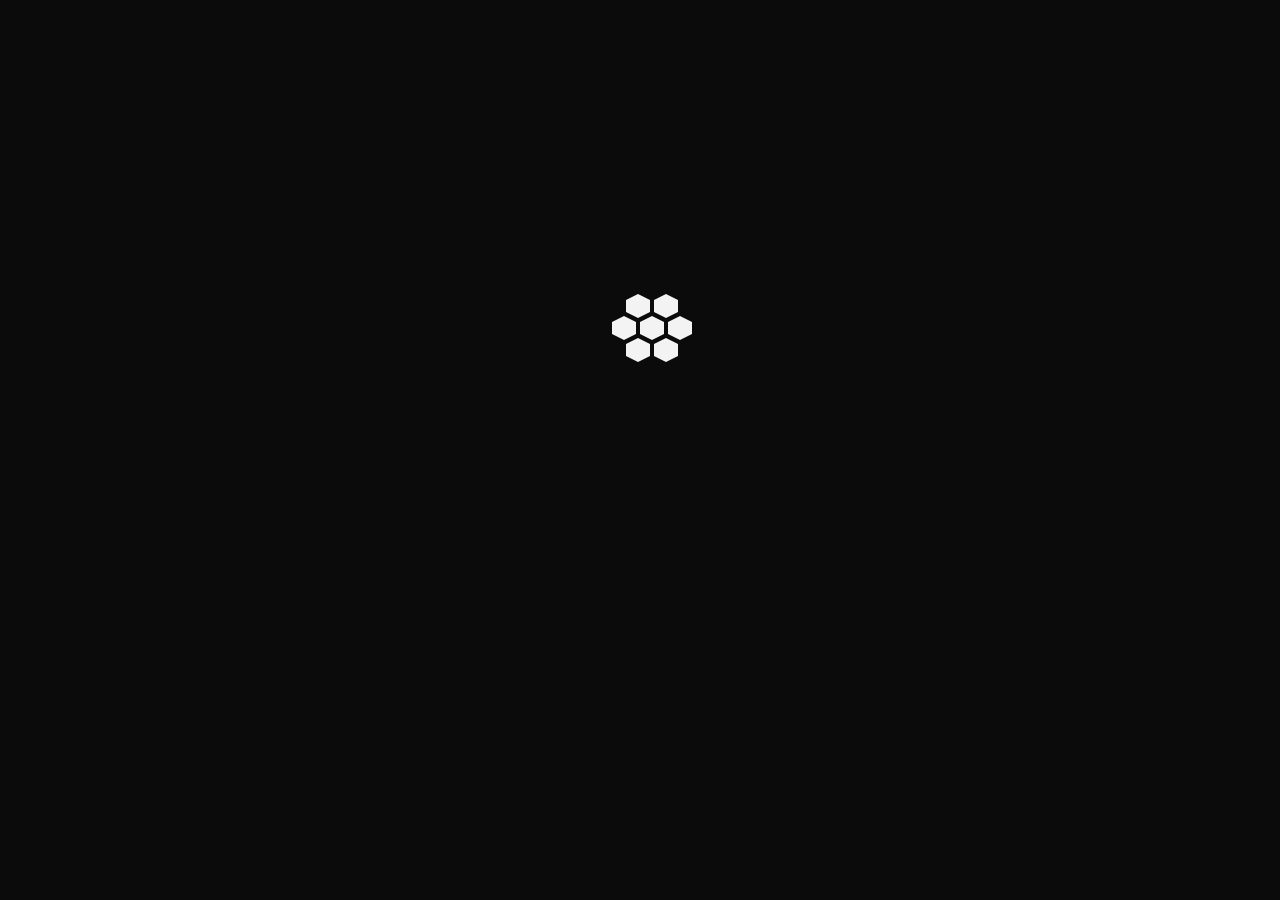
<file: load.html>
<!DOCTYPE html>
<html lang="en">
<head>
    <meta charset="UTF-8">
    <meta http-equiv="X-UA-Compatible" content="IE=edge">
    <meta name="viewport" content="width=device-width, initial-scale=1.0">
    <title>Loading..</title>
    <link rel="stylesheet" href="load.css">
</head>
<body>
    <div class="honeycomb">
        <div></div>
        <div></div>
        <div></div>
        <div></div>
        <div></div>
        <div></div>
        <div></div>
    </div>
</body>
</html>
</file>
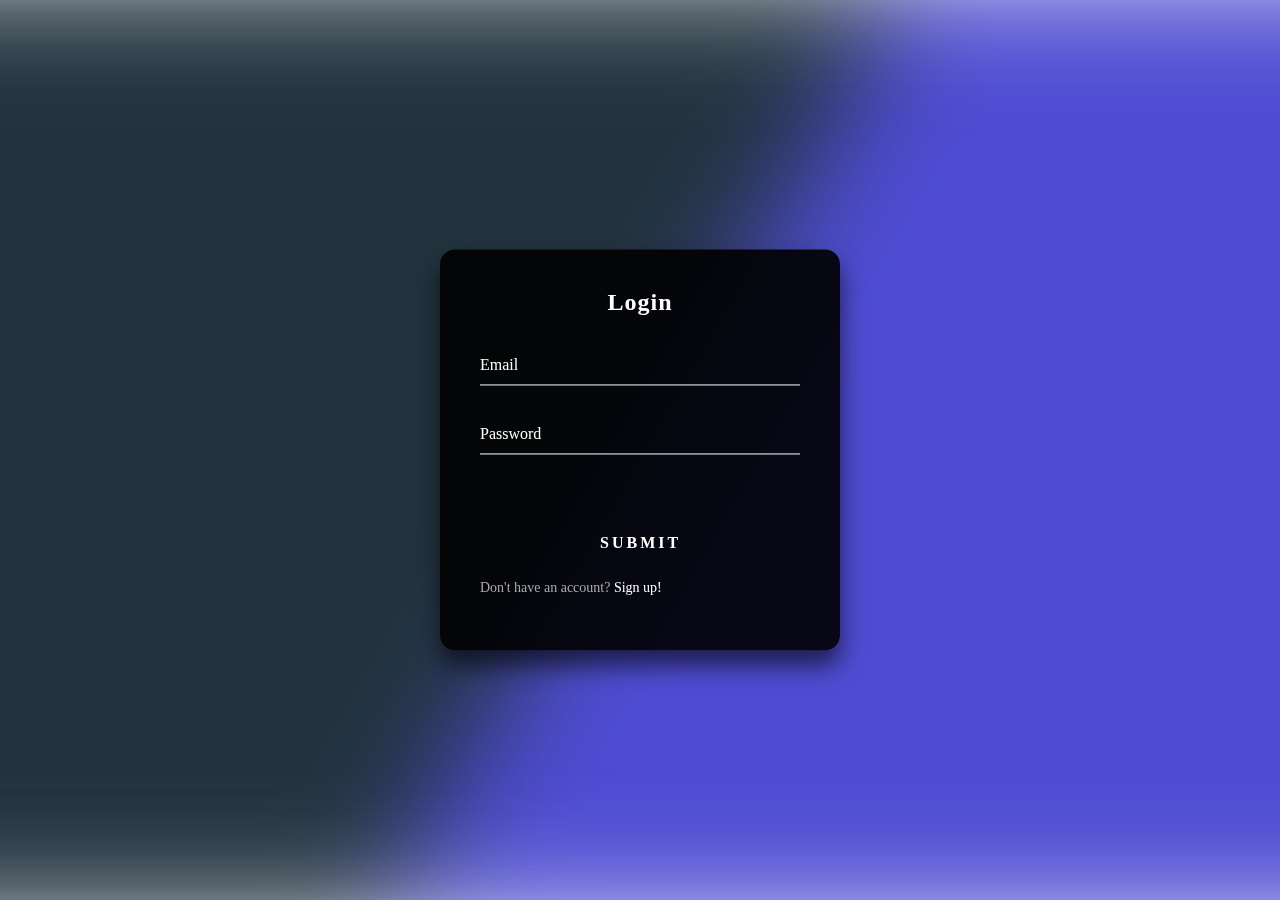
<file: login.html>
<!DOCTYPE html>
<html lang="en">
<head>
    <meta charset="UTF-8">
    <meta http-equiv="X-UA-Compatible" content="IE=edge">
    <link rel="icon" href="../images/logo.png">
    <link rel="load" href="../src/load.html">
    <meta name="viewport" content="width=device-width, initial-scale=1.0">
    <title>Hi there! Welcome back and nice to see you again</title>
    <link rel="stylesheet" href="login.css">
</head>
<body>
  <div class="bg"></div>
<div class="bg bg2"></div>
<div class="bg bg3"></div>
    <div class="login-box">
        <p>Login</p>
        <form>
          <div class="user-box">
            <input required="" name="" type="text">
            <label>Email</label>
          </div>
          <div class="user-box">
            <input required="" name="" type="password">
            <label>Password</label>
          </div>
          <a href="http://127.0.0.1:5501/src/index.html">
            <span></span>
            <span></span>
            <span></span>
            <span></span>
            Submit
          </a>
        </form>
        <p>Don't have an account? <a href="http://127.0.0.1:5501/src/signup.html" class="a2">Sign up!</a></p>
      </div>
</body>
</html>
</file>
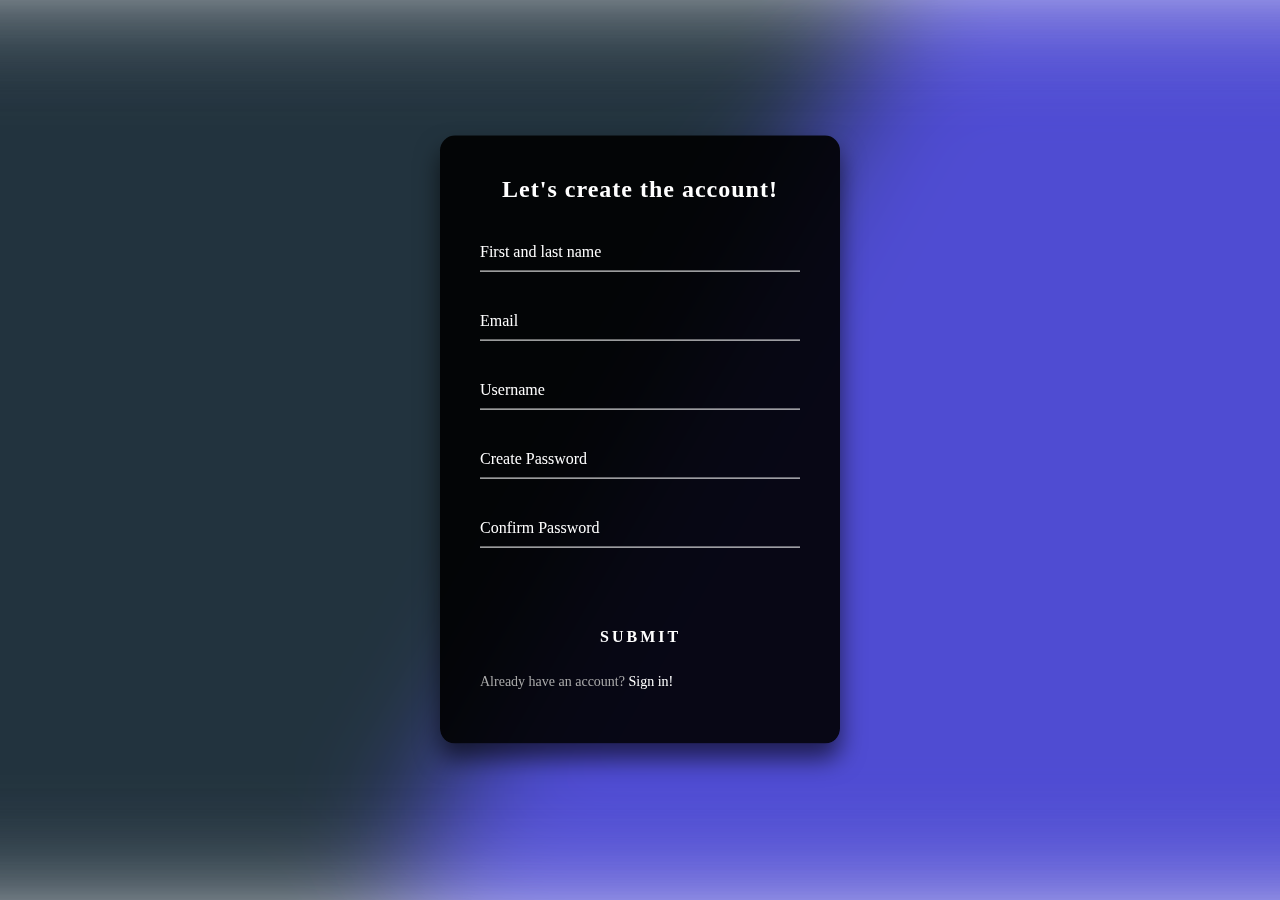
<file: signup.html>
<!DOCTYPE html>
<html lang="en">
<head>
    <meta charset="UTF-8">
    <meta http-equiv="X-UA-Compatible" content="IE=edge">
    <link rel="icon" href="../images/logo.png">
    <meta name="viewport" content="width=device-width, initial-scale=1.0">
    <title>Welcome users! please register for the first step to explore your dreams</title>
    <link rel="stylesheet" href="login.css">
</head>
<body>
  <div class="bg"></div>
<div class="bg bg2"></div>
<div class="bg bg3"></div>
  <div class="login-box">
    <p>Let's create the account!</p>
    <form>
      <div class="user-box">
        <input required="" name="" type="text">
        <label>First and last name</label>
      </div>
      <div class="user-box">
        <input required="" name="" type="text">
        <label>Email</label>
      </div>
      <div class="user-box">
        <input required="" name="" type="text">
        <label>Username</label>
      </div>
      <div class="user-box">
        <input required="" name="" type="password">
        <label>Create Password</label>
      </div>
      <div class="user-box">
        <input required="" name="" type="password">
        <label>Confirm Password</label>
      </div>
      <a href="http://127.0.0.1:5501/src/index.html">
        <span></span>
        <span></span>
        <span></span>
        <span></span>
        Submit
      </a>
    </form>
    <p>Already have an account? <a href="http://127.0.0.1:5501/src/login.html" class="a2">Sign in!</a></p>
  </div>
</body>
</html>
</file>
<file: load.css>
body{
  background-color: rgb(11, 11, 11);
}

@-webkit-keyframes honeycomb {
    0%,
    20%,
    80%,
    100% {
      opacity: 0;
      -webkit-transform: scale(0);
      transform: scale(0);
    }
  
    30%,
    70% {
      opacity: 1;
      -webkit-transform: scale(1);
      transform: scale(1);
    }
  }
  
  @keyframes honeycomb {
    0%,
    20%,
    80%,
    100% {
      opacity: 0;
      -webkit-transform: scale(0);
      transform: scale(0);
    }
  
    30%,
    70% {
      opacity: 1;
      -webkit-transform: scale(1);
      transform: scale(1);
    }
  }
  
  .honeycomb {
    margin-top: 25%;
    margin-left:50%;
    height: 24px;
    position: relative;
    width: 24px;
  }
  
  .honeycomb div {
    -webkit-animation: honeycomb 2.1s infinite backwards;
    animation: honeycomb 2.1s infinite backwards;
    background: #f3f3f3;
    height: 12px;
    margin-top: 6px;
    position: absolute;
    width: 24px;
  }
  
  .honeycomb div:after, .honeycomb div:before {
    content: '';
    border-left: 12px solid transparent;
    border-right: 12px solid transparent;
    position: absolute;
    left: 0;
    right: 0;
  }
  
  .honeycomb div:after {
    top: -6px;
    border-bottom: 6px solid #f3f3f3;
  }
  
  .honeycomb div:before {
    bottom: -6px;
    border-top: 6px solid #f3f3f3;
  }
  
  .honeycomb div:nth-child(1) {
    -webkit-animation-delay: 0s;
    animation-delay: 0s;
    left: -28px;
    top: 0;
  }
  
  .honeycomb div:nth-child(2) {
    -webkit-animation-delay: 0.1s;
    animation-delay: 0.1s;
    left: -14px;
    top: 22px;
  }
  
  .honeycomb div:nth-child(3) {
    -webkit-animation-delay: 0.2s;
    animation-delay: 0.2s;
    left: 14px;
    top: 22px;
  }
  
  .honeycomb div:nth-child(4) {
    -webkit-animation-delay: 0.3s;
    animation-delay: 0.3s;
    left: 28px;
    top: 0;
  }
  
  .honeycomb div:nth-child(5) {
    -webkit-animation-delay: 0.4s;
    animation-delay: 0.4s;
    left: 14px;
    top: -22px;
  }
  
  .honeycomb div:nth-child(6) {
    -webkit-animation-delay: 0.5s;
    animation-delay: 0.5s;
    left: -14px;
    top: -22px;
  }
  
  .honeycomb div:nth-child(7) {
    -webkit-animation-delay: 0.6s;
    animation-delay: 0.6s;
    left: 0;
    top: 0;
  }
</file>
<file: login.css>
/* background */
html {
  height:100%;
}

body {
  margin:0;
}

.bg {
  animation:slide 3s ease-in-out infinite alternate;
  background-image: linear-gradient(-60deg, rgb(54, 51, 204) 50%, rgb(3, 22, 35) 50%);
  filter: blur(60px);
  bottom:0;
  left:-50%;
  opacity:.5;
  position:fixed;
  right:-50%;
  top:0;
  z-index:-1;
}

.bg2 {
  animation-direction:alternate-reverse;
  animation-duration:4s;
}

.bg3 {
  animation-duration:6s;
}
@keyframes slide {
  0% {
    transform:translateX(-25%);
  }
  100% {
    transform:translateX(25%);
  }
}

/* login box */
.login-box {
    position: absolute;
    top: 50%;
    left: 50%;
    width: 400px;
    padding: 40px;
    margin: 20px auto;
    transform: translate(-50%, -55%);
    background: rgba(0,0,0,.9);
    box-sizing: border-box;
    box-shadow: 0 15px 25px rgba(0,0,0,.6);
    border-radius: 15px;
  }
  
  .login-box p:first-child {
    margin: 0 0 30px;
    padding: 0;
    color: #fff;
    text-align: center;
    font-size: 1.5rem;
    font-weight: bold;
    letter-spacing: 1px;
  }
  
  .login-box .user-box {
    position: relative;
  }
  
  .login-box .user-box input {
    width: 100%;
    padding: 10px 0;
    font-size: 16px;
    color: #fff;
    margin-bottom: 30px;
    border: none;
    border-bottom: 1px solid #fff;
    outline: none;
    background: transparent;
  }
  
  .login-box .user-box label {
    position: absolute;
    display: flex;
    top: 0;
    left: 0;
    padding: 10px 0;
    font-size: 16px;
    color: #fff;
    pointer-events: none;
    transition: .5s;
  }
  
  .login-box .user-box input:focus ~ label,
  .login-box .user-box input:valid ~ label {
    top: -20px;
    left: 0;
    color: #fff;
    font-size: 12px;
  }
  
  .login-box form a {
    position: relative;
    display: inline-block;
    padding: 10px 120px;
    font-weight: bold;
    color: #fff;
    font-size: 16px;
    text-decoration: none;
    text-transform: uppercase;
    overflow: hidden;
    transition: .5s;
    margin-top: 40px;
    letter-spacing: 3px
  }
  
  .login-box a:hover {
    background: #fff;
    color: #272727;
    border-radius: 5px;
  }
  
  .login-box a span {
    position: absolute;
    display: block;
  }
  
  .login-box a span:nth-child(1) {
    top: 0;
    left: -100%;
    width: 100%;
    height: 2px;
    background: linear-gradient(90deg, transparent, #fff);
    animation: btn-anim1 1.5s linear infinite;
  }
  
  @keyframes btn-anim1 {
    0% {
      left: -100%;
    }
  
    50%,100% {
      left: 100%;
    }
  }
  
  .login-box a span:nth-child(2) {
    top: -100%;
    right: 0;
    width: 2px;
    height: 100%;
    background: linear-gradient(180deg, transparent, #fff);
    animation: btn-anim2 1.5s linear infinite;
    animation-delay: .375s
  }
  
  @keyframes btn-anim2 {
    0% {
      top: -100%;
    }
  
    50%,100% {
      top: 100%;
    }
  }
  
  .login-box a span:nth-child(3) {
    bottom: 0;
    right: -100%;
    width: 100%;
    height: 2px;
    background: linear-gradient(270deg, transparent, #fff);
    animation: btn-anim3 1.5s linear infinite;
    animation-delay: .75s
  }
  
  @keyframes btn-anim3 {
    0% {
      right: -100%;
    }
  
    50%,100% {
      right: 100%;
    }
  }
  
  .login-box a span:nth-child(4) {
    bottom: -100%;
    left: 0;
    width: 2px;
    height: 100%;
    background: linear-gradient(360deg, transparent, #fff);
    animation: btn-anim4 1.5s linear infinite;
    animation-delay: 1.125s
  }
  
  @keyframes btn-anim4 {
    0% {
      bottom: -100%;
    }
  
    50%,100% {
      bottom: 100%;
    }
  }
  
  .login-box p:last-child {
    color: #aaa;
    font-size: 14px;
  }
  
  .login-box a.a2 {
    color: #fff;
    text-decoration: none;
  }
  
  .login-box a.a2:hover {
    background: transparent;
    color: #aaa;
    border-radius: 5px;
  }
</file>
